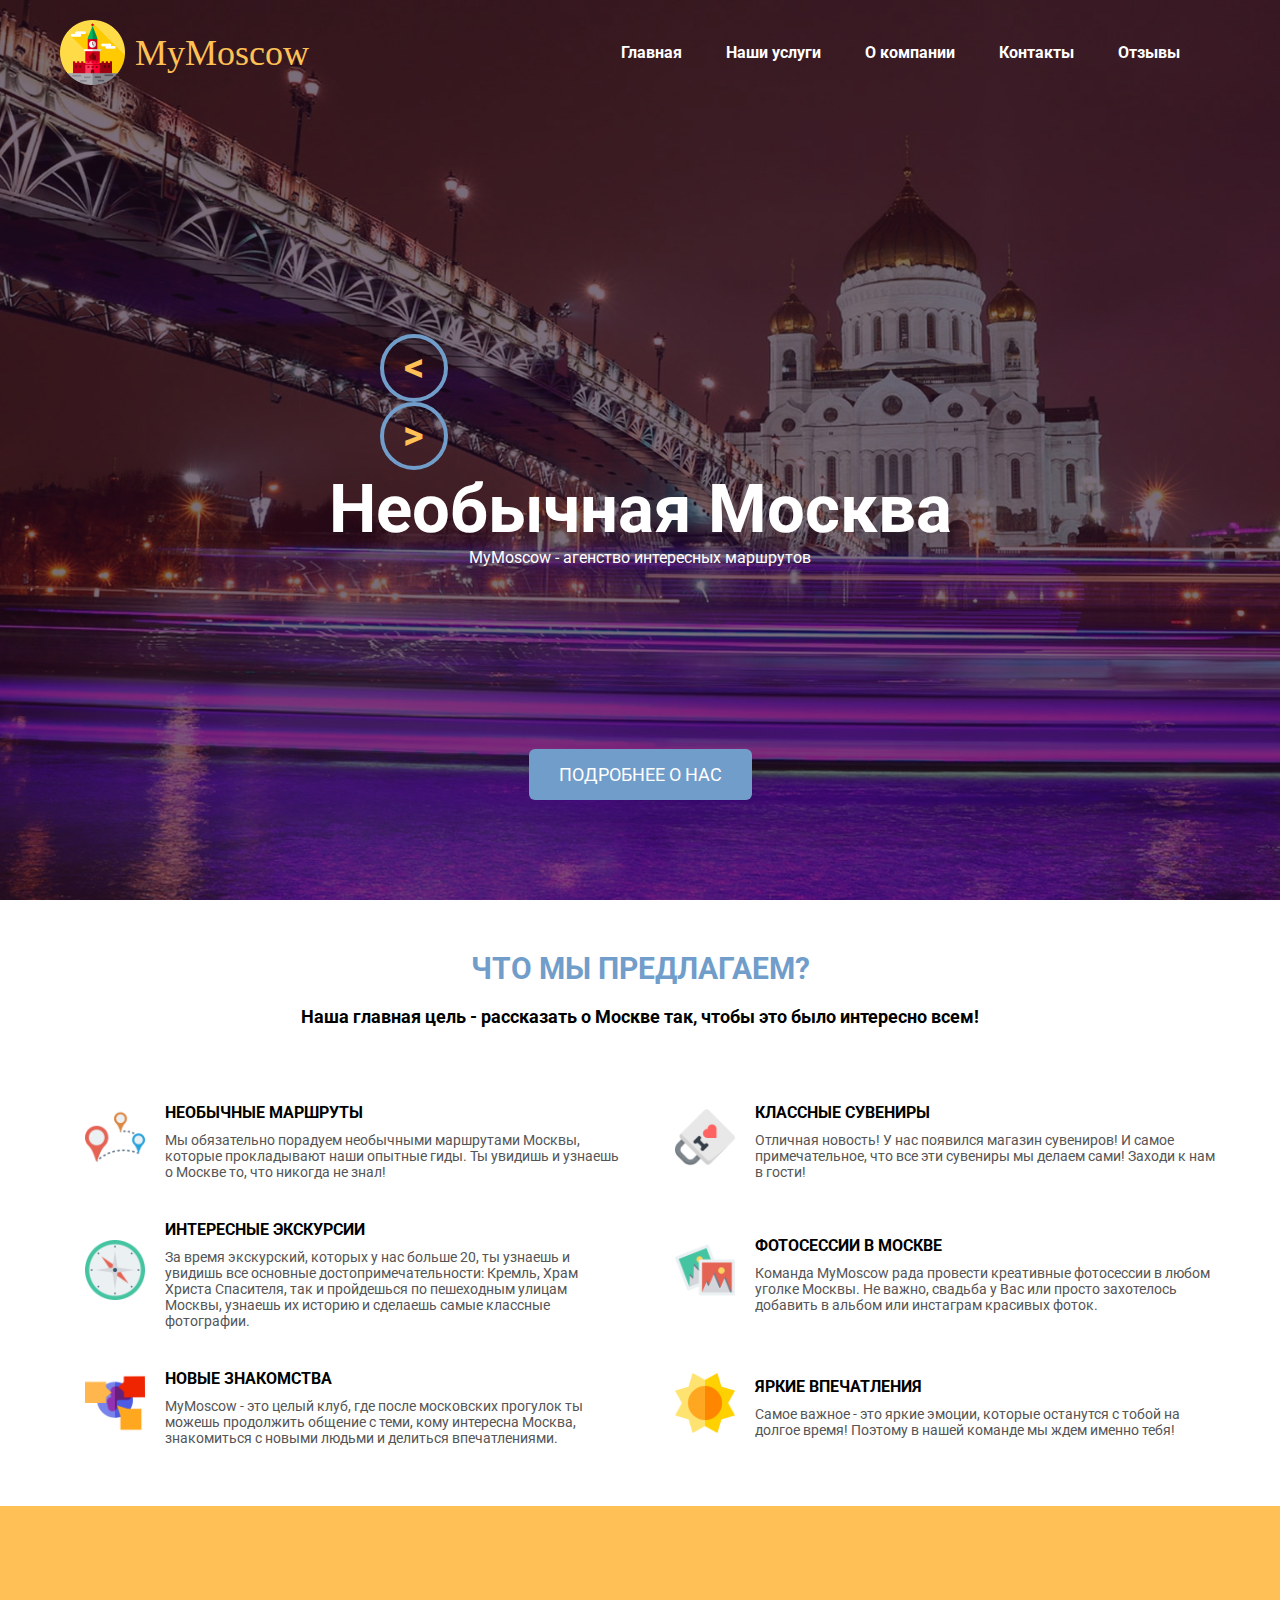
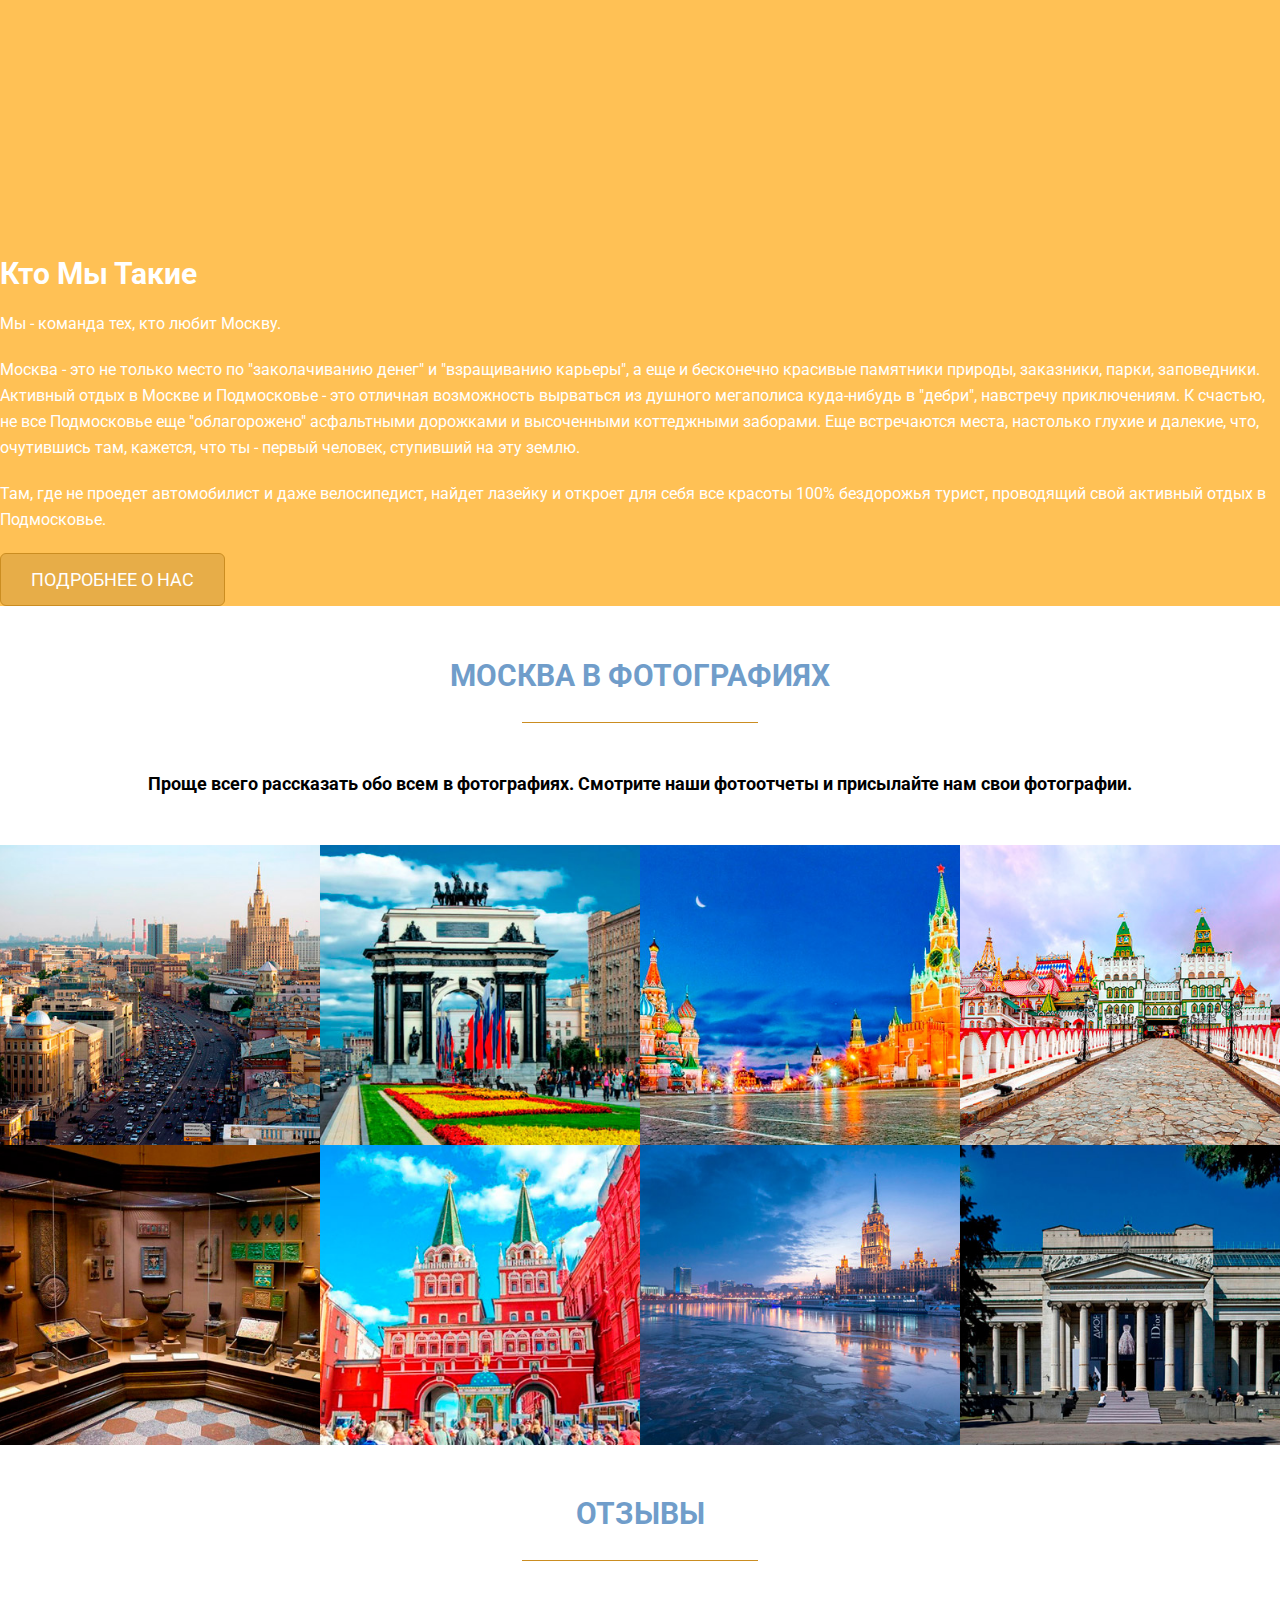
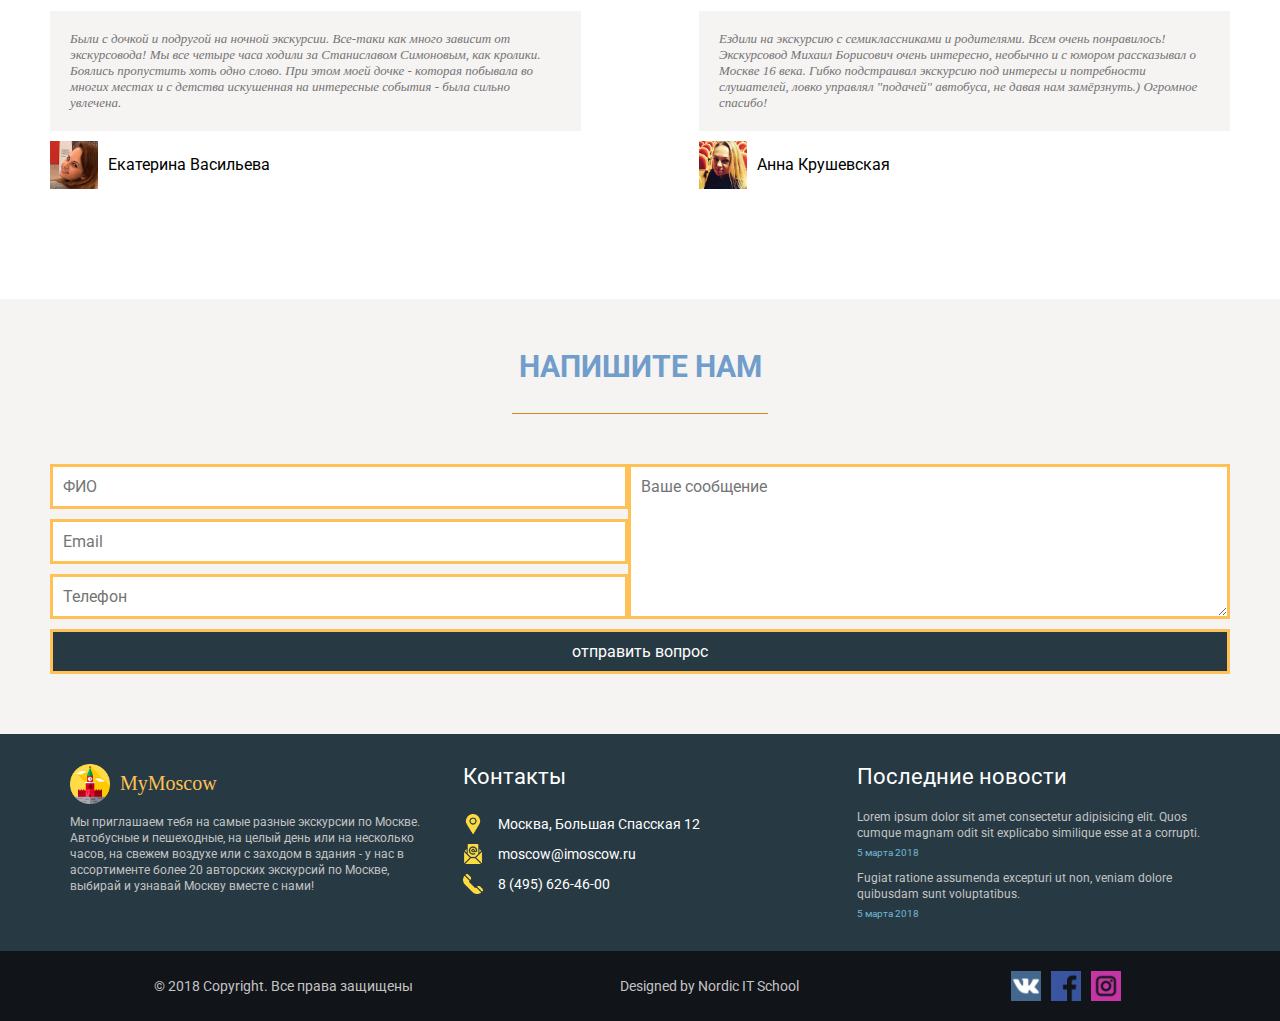
<file: index.html>
<!DOCTYPE html>
<html lang="ru">
<head>
    <meta charset="UTF-8">
    <meta name="viewport" content="width=device-width, initial-scale=1">
    <title>My Moscow</title>
    <link rel="stylesheet" href="styles/style.css">
    <link href="https://fonts.googleapis.com/css?family=Roboto" rel="stylesheet">
</head>
<body>
    <div class="wrapper">
        <header>
            <a href="index.html" class="logo">
                <img src="images/icons/spasskaya-tower.png" alt="logo" class="logo__icon">
                <span href="index.html" class="logo__text">MyMoscow</span>
            </a>
            <nav>
                <a href="index.html">Главная</a>
                <a href="">Наши услуги</a>
                <a href="">О компании</a>
                <a href="contacts.html">Контакты</a>
                <a href="">Отзывы</a>
            </nav>
            <div class="menu-btn">
                <div class="menu-btn__stick"></div>
                <div class="menu-btn__stick"></div>
                <div class="menu-btn__stick"></div>
            </div>
        </header>
    </div>
    <main>
        <div class="slider">
            <div class="slider__flex">
                <div class="slider__item">3</div>
                <div class="slider__item img-top"></div>
                <div class="slider__item">2</div>
                <div class="slider__item">3</div>
                <div class="slider__item img-top"></div>
            </div>
        </div>
        <section class="hello">
            <div class="pic-center">
                <div class="arrow left">&lt;</div>
                <div class="arrow right">&gt;</div>
                <h1>Необычная Москва</h1>
                <p>MyMoscow - агенство интересных маршрутов</p>
            </div>
            <button class="btn-blue">Подробнее о нас</button>
        </section>
        <div class="wrapper">
            <section>
                <div class="section__title">   
                    <h2>Что мы предлагаем?</h2>
                    <p>Наша главная цель - рассказать о Москве так, чтобы это было интересно всем!</p>
                </div>
                <div class="offers">
                    <div class="offers__item">
                        <div class="offers__icon map"></div>
                        <div>
                            <h3 class="offers__title">Необычные маршруты</h3>
                            <p class="offers__text">
                                Мы обязательно порадуем необычными маршрутами Москвы,
                                которые прокладывают наши опытные гиды. Ты увидишь и узнаешь о Москве то,
                                что никогда не знал! 
                            </p>
                        </div>
                    </div>
                    <div class="offers__item">
                        <div class="offers__icon souvenir"></div>
                        <div>
                            <h3 class="offers__title">Классные сувениры</h3>
                            <p class="offers__text">
                                Отличная новость! У нас появился магазин сувениров! И самое примечательное,
                                что все эти сувениры мы делаем сами! Заходи к нам в гости!
                            </p>
                        </div>
                    </div>
                    <div class="offers__item">
                        <div class="offers__icon compass"></div>
                        <div>
                            <h3 class="offers__title">Интересные экскурсии</h3>
                            <p class="offers__text">
                                За время экскурский, которых у нас больше 20, ты узнаешь и увидишь все основные
                                достопримечательности: Кремль, Храм Христа Спасителя, так и пройдешься по пешеходным
                                улицам Москвы, узнаешь их историю и сделаешь самые классные фотографии.
                            </p>
                        </div>
                    </div>
                    <div class="offers__item">
                        <div class="offers__icon picture"></div>
                        <div>
                            <h3 class="offers__title">Фотосессии в Москве</h3>
                            <p class="offers__text">
                                Команда MyMoscow рада провести креативные фотосессии в любом уголке Москвы.
                                Не важно, свадьба у Вас или просто захотелось добавить в альбом или инстаграм красивых фоток.
                            </p>
                        </div>
                    </div>
                    <div class="offers__item">
                        <div class="offers__icon discussion"></div>
                        <div>
                            <h3 class="offers__title">Новые знакомства</h3>
                            <p class="offers__text">
                                MyMoscow - это целый клуб, где после московских прогулок ты можешь продолжить общение
                                с теми, кому интересна Москва, знакомиться с новыми людьми и делиться впечатлениями.
                            </p>
                        </div>
                    </div>
                    <div class="offers__item">
                        <div class="offers__icon sun"></div>
                        <div>
                            <h3 class="offers__title">Яркие впечатления</h3>
                            <p class="offers__text">
                                Самое важное - это яркие эмоции, которые останутся с тобой на долгое время!
                                Поэтому в нашей команде мы ждем именно тебя!
                            </p>
                        </div>
                    </div>
                </div>
            </section>
        </div>
        <section class="about">
            <div class="about__photo"></div>
            <div class="about__item">
                <h2 class="about__title">Кто мы такие</h2>
                <p class="about__text">Мы - команда тех, кто любит Москву.</p>
                <p class="about__text">
                    Москва - это не только место по "заколачиванию денег" и "взращиванию карьеры",
                    а еще и бесконечно красивые памятники природы, заказники, парки, заповедники.
                    Активный отдых в Москве и Подмосковье - это отличная возможность вырваться из душного
                    мегаполиса куда-нибудь в "дебри", навстречу приключениям. К счастью, не все Подмосковье
                    еще "облагорожено" асфальтными дорожками и высоченными коттеджными заборами. Еще встречаются
                    места, настолько глухие и далекие, что, очутившись там, кажется, что ты - первый человек,
                    ступивший на эту землю. 
                </p>
                <p class="about__text">
                    Там, где не проедет автомобилист и даже велосипедист, найдет лазейку и откроет для себя
                    все красоты 100% бездорожья турист, проводящий свой активный отдых в Подмосковье.
                </p>
                <button class="btn-yellow">Подробнее о нас</button>
            </div>
        </section>
        <section>
            <div class="section__title wrapper">
                <h2 class="line">Москва в фотографиях</h2>
                <p>
                    Проще всего рассказать обо всем в фотографиях. Смотрите наши фотоотчеты и 
                    присылайте нам свои фотографии.
                </p>
            </div>
            <div class="gallery">
                <a href="" class="gallery__item photo1"></a>
                <a href="" class="gallery__item photo2"></a>
                <a href="" class="gallery__item photo3"></a>
                <a href="" class="gallery__item photo4"></a>
                <a href="" class="gallery__item photo5"></a>
                <a href="" class="gallery__item photo6"></a>
                <a href="" class="gallery__item photo7"></a>
                <a href="" class="gallery__item photo8"></a>
            </div>
        </section>
        <section class="wrapper">
            <div class="section__title">
                <h2 class="line">Отзывы</h2>
            </div>
            <div class="review">
                <div class="review__item">
                    <blockquote class="review__text">
                        Были с дочкой и подругой на ночной экскурсии. Все-таки как много зависит от экскурсовода!
                        Мы все четыре часа ходили за Станиславом Симоновым, как кролики. Боялись пропустить хоть
                        одно слово. При этом моей дочке - которая побывала во многих местах и с детства искушенная
                        на интересные события - была сильно увлечена.
                    </blockquote>
                    <div class="flex">
                        <div class="review__icon ava2"></div>
                        <span class="review__title">Екатерина Васильева</span>
                    </div>
                </div>
                <div class="review__item">
                    <blockquote class="review__text">
                        Ездили на экскурсию с семиклассниками и родителями. Всем очень понравилось!
                        Экскурсовод Михаил Борисович очень интересно, необычно и с юмором рассказывал о Москве 16 века.
                        Гибко подстраивал экскурсию под интересы и потребности слушателей, ловко управлял "подачей"
                        автобуса, не давая нам замёрзнуть.) Огромное спасибо!
                    </blockquote>
                    <div class="flex">
                        <div class="review__icon ava1"></div>
                        <span class="review__title">Анна Крушевская</span>
                    </div>
                </div>
            </div>
        </section>
        <section class="write-us">
            <div>
                <h2 class="line">Напишите нам</h2>
            </div>
            <div class="wrapper">
                <form method="GET" action="">
                    <div>
                        <input type="text" name="fio" class="write-us__input" placeholder="ФИО">
                        <input type="text" name="email" class="write-us__input" placeholder="Email">
                        <input type="text" name="tel" class="write-us__input" placeholder="Телефон">
                    </div>
                    <div>
                        <textarea name="message" class="write-us__input" cols="30" rows="10" placeholder="Ваше сообщение"></textarea>
                    </div>
                    <input type="submit" class="write-us__input write-us__btn" value="Отправить вопрос">
                </form>
            </div>
        </section>
    </main>
    <footer>
        <div class="footer-top">
            <div class="wrapper">
                <div class="footer-top__item">
                    <a href="index.html" class="logo">
                        <img src="images/icons/spasskaya-tower.png" alt="logo" class="logo__icon">
                        <span href="index.html" class="logo__text">MyMoscow</span>
                    </a>
                    <p class="footer-top__text">
                        Мы приглашаем тебя на самые разные экскурсии по Москве. Автобусные и пешеходные,
                        на целый день или на несколько часов, на свежем воздухе или с заходом в здания -
                        у нас в ассортименте более 20 авторских экскурсий по Москве, выбирай и узнавай Москву
                        вместе с нами!
                    </p>
                </div>
                <div class="footer-top__item">
                    <p class="footer-top__title">Контакты</p>
                    <div class="address">
                        <div class="footer-top__icon placeholder"></div>
                        <span>Москва, Большая Спасская 12</span>
                    </div>
                    <div class="address">
                        <div class="footer-top__icon mail"></div>
                        <span>moscow@imoscow.ru</span>
                    </div>
                    <div class="address">
                        <div class="footer-top__icon telephone"></div>
                        <span>8 (495) 626-46-00</span>
                    </div>
                </div>
                <div class="footer-top__item">
                    <p class="footer-top__title">Последние новости</p>
                    <div class="news">
                        <p class="footer-top__text">
                            Lorem ipsum dolor sit amet consectetur adipisicing elit. Quos cumque magnam odit sit
                            explicabo similique esse at a corrupti.
                        </p>
                        <span>5 марта 2018</span>
                    </div>
                    <div class="news">
                        <p class="footer-top__text">
                            Fugiat ratione assumenda excepturi ut non, veniam dolore quibusdam sunt voluptatibus.
                        </p>
                        <span>5 марта 2018</span>
                    </div>
                </div>
            </div>
        </div>
        <div class="footer-bottom">
            <div class="wrapper">
                <p>&copy; 2018 Copyright. Все права защищены</p>
                <p>Designed by Nordic IT School</p>
                <div class="social">
                    <a href="https://vk.com" target="_blanc" class="social__item vk"></a>
                    <a href="https://facebook.com" target="_blanc" class="social__item fb"></a>
                    <a href="https://instagram.com" target="_blanc" class="social__item insta"></a>
                </div>
            </div>
        </div>
    </footer>

    <script src="js/jquery-3.3.1.min.js"></script>
    <script src="js/main.js"></script>
</body>
</html>
</file>
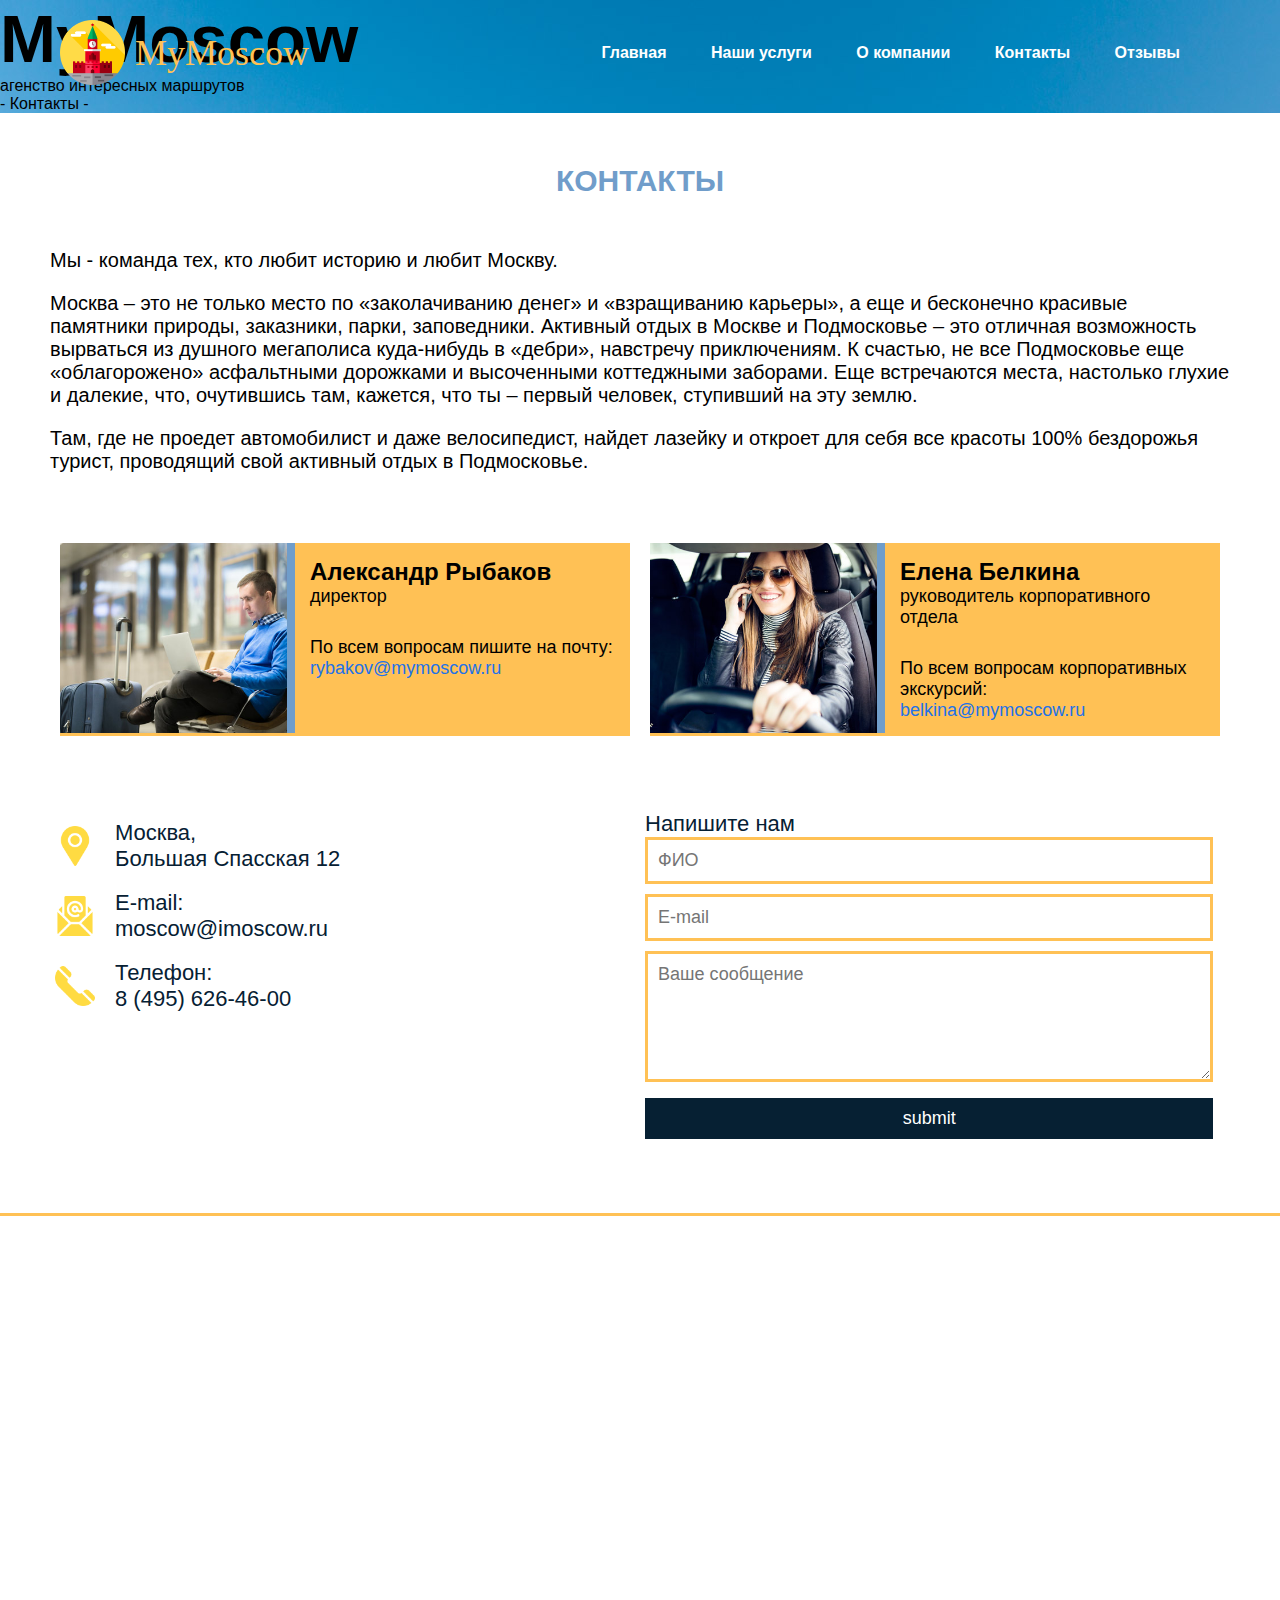
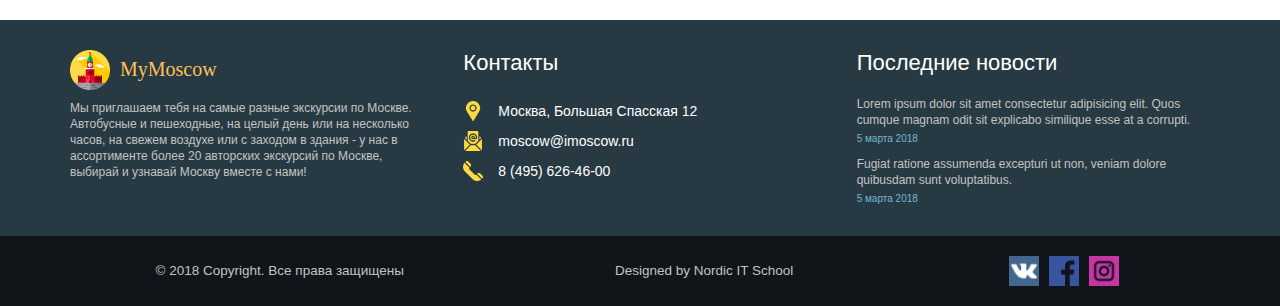
<file: contacts.html>
<!DOCTYPE html>
<html lang="en">
<head>
    <meta charset="UTF-8">
    <meta name="viewport" content="width=device-width, initial-scale=1.0">
    <link rel="stylesheet" href="styles/style.css">
    <title>My Moscow: contacts</title>
</head>
<body>
    <div class="wrapper">
        <header>
            <a href="index.html" class="logo">
                <img src="images/icons/spasskaya-tower.png" alt="logo" class="logo__icon">
                <span href="index.html" class="logo__text">MyMoscow</span>
            </a>
            <nav>
                <a href="index.html">Главная</a>
                <a href="">Наши услуги</a>
                <a href="">О компании</a>
                <a href="contacts.html">Контакты</a>
                <a href="">Отзывы</a>
            </nav>
            <div class="menu-btn">
                <div class="menu-btn__stick"></div>
                <div class="menu-btn__stick"></div>
                <div class="menu-btn__stick"></div>
            </div>
        </header>
    </div>
    <main>
        <div class="pic-top img-contacts">
        <div class="pic-top__layer">
            <div class="pic-top__center">
                <h1>MyMoscow</h1>
                <p>агенство интересных маршрутов</p>
                <p>- Контакты -</p>
            </div>
        </div>
        </div>
        <section class="contacts wrapper">
            <h2 class="section__title">Контакты</h2>
            <p class="contacts__text">Мы - команда тех, кто любит историю и любит Москву.</p>
            <p class="contacts__text">
                Москва – это не только место по «заколачиванию денег» и «взращиванию карьеры»,
                а еще и бесконечно красивые памятники природы, заказники, парки, заповедники.
                Активный отдых в Москве и Подмосковье – это отличная возможность вырваться из
                душного мегаполиса куда-нибудь в «дебри», навстречу приключениям. К счастью,
                не все Подмосковье еще «облагорожено» асфальтными дорожками и высоченными коттеджными
                заборами. Еще встречаются места, настолько глухие и далекие, что, очутившись там,
                кажется, что ты – первый человек, ступивший на эту землю.
            </p>
            <p class="contacts__text">
                Там, где не проедет автомобилист и даже велосипедист, найдет лазейку и откроет для
                себя все красоты 100% бездорожья турист, проводящий свой активный отдых в Подмосковье.
            </p>
            <div class="card">
                <div class="card__item">
                    <div class="card__img ava3"></div>
                    <div class="card__info">
                        <div>
                            <h3>Александр Рыбаков</h3>
                            <p>директор</p>
                        </div>
                        <div>
                            <p>По всем вопросам пишите на почту:</p>
                            <span>rybakov@mymoscow.ru</span>
                        </div>
                    </div>
                </div>
                <div class="card__item">
                    <div class="card__img ava4"></div>
                    <div class="card__info">
                        <div>
                            <h3>Елена Белкина</h3>
                            <p>руководитель корпоративного отдела</p>
                        </div>
                        <div>
                            <p>По всем вопросам корпоративных экскурсий:</p>
                            <span>belkina@mymoscow.ru</span>
                        </div>
                    </div>
                </div>
            </div>
            <div  class="contacts__bottom">
                <div class="contacts__item">
                    <div class="address">
                        <div class="icon placeholder"></div>
                        <div>
                            <p>Москва,</p>
                            <p>Большая Спасская 12</p>
                        </div>
                    </div>
                    <div class="address">
                        <div class="icon mail"></div>
                        <div>
                            <p>E-mail:</p>
                            <p>moscow@imoscow.ru</p>
                        </div>
                    </div>
                    <div class="address">
                        <div class="icon telephone"></div>
                        <div>
                            <p>Телефон:</p>
                            <p>8 (495) 626-46-00</p>
                        </div>
                    </div>
                </div>
                <div class="contacts__item">
                    <p>Напишите нам</p>
                    <form action="" method="GET">
                        <input type="text" class="contacts__input" name="fio" placeholder="ФИО">
                        <input type="text" class="contacts__input" name="email" placeholder="E-mail">
                        <textarea name="" id="" cols="30" rows="5" class="contacts__input" placeholder="Ваше сообщение"></textarea>
                        <input type="submit" class="contacts__input contacts__button">
                    </form>
                </div>
            </div>
        </section>
        <iframe src="https://yandex.ru/map-widget/v1/-/CBF3USbXKD" width="560" height="400" frameborder="1" allowfullscreen="true"></iframe>
    </main>
    <footer>
            <div class="footer-top">
                <div class="wrapper">
                    <div class="footer-top__item">
                        <a href="index.html" class="logo">
                            <img src="images/icons/spasskaya-tower.png" alt="logo" class="logo__icon">
                            <span href="index.html" class="logo__text">MyMoscow</span>
                        </a>
                        <p class="footer-top__text">
                            Мы приглашаем тебя на самые разные экскурсии по Москве. Автобусные и пешеходные,
                            на целый день или на несколько часов, на свежем воздухе или с заходом в здания -
                            у нас в ассортименте более 20 авторских экскурсий по Москве, выбирай и узнавай Москву
                            вместе с нами!
                        </p>
                    </div>
                    <div class="footer-top__item">
                        <p class="footer-top__title">Контакты</p>
                        <div class="address">
                            <div class="footer-top__icon placeholder"></div>
                            <span>Москва, Большая Спасская 12</span>
                        </div>
                        <div class="address">
                            <div class="footer-top__icon mail"></div>
                            <span>moscow@imoscow.ru</span>
                        </div>
                        <div class="address">
                            <div class="footer-top__icon telephone"></div>
                            <span>8 (495) 626-46-00</span>
                        </div>
                    </div>
                    <div class="footer-top__item">
                        <p class="footer-top__title">Последние новости</p>
                        <div class="news">
                            <p class="footer-top__text">
                                Lorem ipsum dolor sit amet consectetur adipisicing elit. Quos cumque magnam odit sit
                                explicabo similique esse at a corrupti.
                            </p>
                            <span>5 марта 2018</span>
                        </div>
                        <div class="news">
                            <p class="footer-top__text">
                                Fugiat ratione assumenda excepturi ut non, veniam dolore quibusdam sunt voluptatibus.
                            </p>
                            <span>5 марта 2018</span>
                        </div>
                    </div>
                </div>
            </div>
            <div class="footer-bottom">
                <div class="wrapper">
                    <p>&copy; 2018 Copyright. Все права защищены</p>
                    <p>Designed by Nordic IT School</p>
                    <div class="social">
                            <a href="https://vk.com" target="_blanc" class="social__item vk"></a>
                            <a href="https://facebook.com" target="_blanc" class="social__item fb"></a>
                            <a href="https://instagram.com" target="_blanc" class="social__item insta"></a>
                    </div>
                </div>
            </div>
        </footer>

    <script src="js/jquery-3.3.1.min.js"></script>
    <script src="js/main.js"></script>
</body>
</html>
</file>
<file: styles/style.css>
* {
  padding: 0;
  margin: 0;
  font-family: Roboto, 'Arial Narrow', sans-serif;
}

a {
  text-decoration: none;
}

h1 {
  font-size: calc(16px + 4vw);
}

h2 {
  font-size: 30px;
  text-transform: uppercase;
  color: #709dca;
}

button {
  text-transform: uppercase;
  border: none;
  color: white;
  border-radius: 6px;
  padding: 15px 30px;
  font-size: 18px;
  cursor: pointer;
}

.wrapper {
  -webkit-box-sizing: border-box;
          box-sizing: border-box;
  width: 100%;
  max-width: 1200px;
  margin: 0 auto;
  position: relative;
  padding: 0 10px;
}

/* ========= header ========= */
header {
  position: absolute;
  top: 0;
  left: 0;
  right: 0;
  z-index: 1;
  display: -webkit-box;
  display: -ms-flexbox;
  display: flex;
  -webkit-box-align: center;
      -ms-flex-align: center;
          align-items: center;
  -webkit-box-pack: justify;
      -ms-flex-pack: justify;
          justify-content: space-between;
  padding: 20px;
}

.logo {
  display: -webkit-box;
  display: -ms-flexbox;
  display: flex;
  -webkit-box-align: center;
      -ms-flex-align: center;
          align-items: center;
}

.logo__icon {
  width: 65px;
  margin-right: 10px;
}

.logo__text {
  color: #ffc155;
  font-size: 36px;
  font-family: "MV Boli";
}

nav {
  padding-left: 20px;
}

nav a {
  margin-right: 40px;
  font-weight: bold;
  color: white;
  font-size: 16px;
  white-space: nowrap;
}

/* ========= main ========= */
.slider {
  position: absolute;
  top: 0;
  z-index: -1;
  width: 100%;
  overflow: hidden;
}

.slider__flex {
  position: relative;
  display: -webkit-box;
  display: -ms-flexbox;
  display: flex;
  left: -100%;
}

.slider__item {
  display: -webkit-box;
  display: -ms-flexbox;
  display: flex;
  -webkit-box-pack: center;
      -ms-flex-pack: center;
          justify-content: center;
  -webkit-box-align: center;
      -ms-flex-align: center;
          align-items: center;
  font-size: 100px;
  color: white;
  min-height: 100vh;
  min-width: 100%;
  background-position: center;
  background-size: cover;
  background-repeat: no-repeat;
  background-color: #ffc155;
}

.hello {
  min-height: 100vh;
  background-color: rgba(33, 12, 34, 0.6);
  display: -webkit-box;
  display: -ms-flexbox;
  display: flex;
  -webkit-box-pack: center;
      -ms-flex-pack: center;
          justify-content: center;
  -webkit-box-align: center;
      -ms-flex-align: center;
          align-items: center;
  -ms-flex-wrap: wrap;
      flex-wrap: wrap;
  color: white;
}

.hello .pic-center {
  text-align: center;
  position: relative;
}

.hello .arrows {
  text-align: center;
  width: 100%;
  position: absolute;
  display: -webkit-box;
  display: -ms-flexbox;
  display: flex;
  -webkit-box-pack: justify;
      -ms-flex-pack: justify;
          justify-content: space-between;
}

.hello .arrow {
  margin: 0 4vw;
  line-height: 60px;
  color: #ffc155;
  font-size: 40px;
  font-weight: bold;
  width: 60px;
  height: 60px;
  border: 4px solid #709dca;
  border-radius: 50%;
  cursor: pointer;
}

.hello button {
  position: absolute;
  bottom: 100px;
}

.section__title {
  margin-top: 4vw;
  margin-bottom: 4vw;
  text-align: center;
}

.section__title p {
  margin-top: 20px;
  font-weight: bold;
  font-size: 18px;
}

.offers {
  display: -webkit-box;
  display: -ms-flexbox;
  display: flex;
  -webkit-box-align: center;
      -ms-flex-align: center;
          align-items: center;
  -webkit-box-pack: justify;
      -ms-flex-pack: justify;
          justify-content: space-between;
  -ms-flex-wrap: wrap;
      flex-wrap: wrap;
  margin: 5vh 0;
}

.offers__item {
  display: -webkit-box;
  display: -ms-flexbox;
  display: flex;
  -webkit-box-flex: 1;
      -ms-flex-positive: 1;
          flex-grow: 1;
  -ms-flex-preferred-size: 300px;
      flex-basis: 300px;
  padding: 15px;
  -webkit-box-sizing: border-box;
          box-sizing: border-box;
  min-width: 46%;
}

.offers__icon {
  padding: 30px;
  margin: 0 20px;
  background-position: center center;
  background-size: contain;
  background-repeat: no-repeat;
}

.offers__title {
  font-size: 16px;
  text-transform: uppercase;
  margin: 10px 0;
}

.offers__text {
  font-size: 14px;
  color: #555;
}

.about {
  background-color: #ffc155;
  display: -webkit-box;
  display: -ms-flexbox;
  display: flex;
  -ms-flex-wrap: wrap;
      flex-wrap: wrap;
  -webkit-box-align: stretch;
      -ms-flex-align: stretch;
          align-items: stretch;
}

.about div {
  -webkit-box-sizing: border-box;
          box-sizing: border-box;
}

.about__photo {
  min-width: 50%;
  -webkit-box-flex: 1;
      -ms-flex-positive: 1;
          flex-grow: 1;
  min-height: 350px;
  -ms-flex-preferred-size: 440px;
      flex-basis: 440px;
  background-position: center center;
  background-size: cover;
  background-repeat: no-repeat;
}

.about__block {
  -webkit-box-flex: 1;
      -ms-flex-positive: 1;
          flex-grow: 1;
  -ms-flex-preferred-size: 440px;
      flex-basis: 440px;
  padding: 5vw;
  display: -webkit-box;
  display: -ms-flexbox;
  display: flex;
  -webkit-box-orient: vertical;
  -webkit-box-direction: normal;
      -ms-flex-direction: column;
          flex-direction: column;
  -webkit-box-pack: center;
      -ms-flex-pack: center;
          justify-content: center;
}

.about__block button {
  max-width: 250px;
}

.about__title {
  text-transform: capitalize;
  color: white;
  margin-bottom: 20px;
}

.about__text {
  color: white;
  margin: 20px 0;
  line-height: 26px;
}

.gallery {
  display: -webkit-box;
  display: -ms-flexbox;
  display: flex;
  -ms-flex-wrap: wrap;
      flex-wrap: wrap;
}

.gallery__item {
  -webkit-box-sizing: border-box;
          box-sizing: border-box;
  width: 25%;
  background-position: center center;
  background-size: cover;
  background-repeat: no-repeat;
  height: 300px;
}

.review {
  display: -webkit-box;
  display: -ms-flexbox;
  display: flex;
  -ms-flex-wrap: wrap;
      flex-wrap: wrap;
  -webkit-box-pack: justify;
      -ms-flex-pack: justify;
          justify-content: space-between;
  margin-bottom: 100px;
}

.review__item {
  width: 45%;
  display: -webkit-box;
  display: -ms-flexbox;
  display: flex;
  -ms-flex-wrap: wrap;
      flex-wrap: wrap;
}

.review__item > div {
  display: -webkit-box;
  display: -ms-flexbox;
  display: flex;
  -webkit-box-align: center;
      -ms-flex-align: center;
          align-items: center;
}

.review__text {
  text-align: left;
  padding: 20px;
  background-color: #f6f3f3;
  font-size: 13px;
  font-family: "Myriad Pro";
  color: #747474;
  font-style: italic;
}

.review__icon {
  padding: 24px;
  margin: 10px 0;
  background-position: center center;
  background-size: cover;
  background-repeat: no-repeat;
}

.review__title {
  margin-left: 10px;
}

.write-us {
  background-color: #f6f3f3;
  display: -webkit-box;
  display: -ms-flexbox;
  display: flex;
  -webkit-box-orient: vertical;
  -webkit-box-direction: normal;
      -ms-flex-direction: column;
          flex-direction: column;
  -webkit-box-align: stretch;
      -ms-flex-align: stretch;
          align-items: stretch;
  -webkit-box-pack: stretch;
      -ms-flex-pack: stretch;
          justify-content: stretch;
}

.write-us h2 {
  margin-top: 50px;
  text-align: center;
}

.write-us form {
  min-width: 100%;
  display: -webkit-box;
  display: -ms-flexbox;
  display: flex;
  -ms-flex-wrap: wrap;
      flex-wrap: wrap;
  -webkit-box-pack: justify;
      -ms-flex-pack: justify;
          justify-content: space-between;
  margin-bottom: 50px;
}

.write-us form > div {
  -webkit-box-flex: 1;
      -ms-flex-positive: 1;
          flex-grow: 1;
  display: -webkit-box;
  display: -ms-flexbox;
  display: flex;
  -webkit-box-orient: vertical;
  -webkit-box-direction: normal;
      -ms-flex-direction: column;
          flex-direction: column;
  min-width: 49%;
}

.write-us .form-inputs {
  -webkit-box-flex: 1;
      -ms-flex-positive: 1;
          flex-grow: 1;
  -ms-flex-preferred-size: 300px;
      flex-basis: 300px;
  width: 50%;
  -webkit-box-sizing: border-box;
          box-sizing: border-box;
  padding: 0 5px;
}

.write-us__input {
  -webkit-box-sizing: border-box;
          box-sizing: border-box;
  border: 3px solid #ffc155;
  padding: 10px;
  font-size: 16px;
  margin-bottom: 10px;
  outline: none;
  width: 100%;
}

.write-us textarea {
  -webkit-box-sizing: border-box;
          box-sizing: border-box;
  height: 155px;
}

.write-us__btn {
  background-color: #273a43;
  color: white;
  text-transform: lowercase;
  min-width: 49%;
}

.write-us__item {
  position: relative;
}

.write-us__text {
  position: absolute;
  top: 13px;
  left: 13px;
  color: grey;
}

.form-questions {
  margin-bottom: 15px;
  border: 3px solid #ffc155;
  height: 100%;
}

.form-questions__text {
  color: white;
  background: #ffc155;
  width: 100%;
  padding: 7px;
  -webkit-box-sizing: border-box;
          box-sizing: border-box;
  text-align: center;
  font-size: 20px;
}

.form-questions label {
  min-width: 50%;
  display: -webkit-box;
  display: -ms-flexbox;
  display: flex;
  -webkit-box-pack: justify;
      -ms-flex-pack: justify;
          justify-content: space-between;
  padding: 5px;
}

.form-questions [type='radio'], .form-questions [type='checkbox'] {
  display: none;
}

.form-questions .radio {
  width: 20px;
  height: 20px;
  position: relative;
  border: 3px solid #ffc155;
  cursor: pointer;
}

.form-questions .radio:before {
  content: '\2714';
  color: #709dca;
  position: absolute;
  top: -100%;
  left: 0;
  right: 0;
  margin: auto;
  font-size: 24px;
  -webkit-transition: 0.3s all;
  transition: 0.3s all;
  opacity: 0;
}

.form-questions [type="radio"]:checked ~ .radio:before {
  top: -35%;
  opacity: 1;
}

.form-questions .checkbox {
  width: 40px;
  height: 20px;
  border: 3px solid #ffc155;
  position: relative;
}

.form-questions .checkbox:before {
  content: '';
  width: 16px;
  height: 16px;
  background-color: #709dca;
  position: absolute;
  top: 0;
  left: 2px;
  bottom: 0;
  margin: auto;
  -webkit-transition: 0.3s all;
  transition: 0.3s all;
}

.form-questions [type="checkbox"]:checked ~ .checkbox:before {
  left: calc(50% + 2px);
}

/* ========= footer ========= */
.footer-top {
  background-color: #273a43;
  padding: 30px 0;
}

.footer-top .logo__icon {
  width: 40px;
}

.footer-top .logo__text {
  font-size: 20px;
  font-family: "MV Boli";
}

.footer-top .wrapper {
  display: -webkit-box;
  display: -ms-flexbox;
  display: flex;
  -webkit-box-pack: justify;
      -ms-flex-pack: justify;
          justify-content: space-between;
  -webkit-box-align: start;
      -ms-flex-align: start;
          align-items: flex-start;
  -ms-flex-wrap: wrap;
      flex-wrap: wrap;
}

.footer-top__title {
  font-size: 22px;
  color: white;
  margin-bottom: 20px;
}

.footer-top__item {
  -webkit-box-flex: 1;
      -ms-flex-positive: 1;
          flex-grow: 1;
  -ms-flex-preferred-size: 250px;
      flex-basis: 250px;
  -webkit-box-sizing: border-box;
          box-sizing: border-box;
  padding: 0 20px;
  min-width: 100px;
}

.footer-top__item .address {
  display: -webkit-box;
  display: -ms-flexbox;
  display: flex;
  -webkit-box-align: center;
      -ms-flex-align: center;
          align-items: center;
  padding: 5px 0;
  color: white;
  font-size: 14px;
}

.footer-top__item .news span {
  color: #71b6d5;
  font-size: 10px;
}

.footer-top__text {
  margin-top: 10px;
  color: #c3c3c3;
  font-size: 12px;
  line-height: 16px;
}

.footer-top__icon {
  padding: 10px;
  margin-right: 15px;
  background-position: center center;
  background-size: contain;
  background-repeat: no-repeat;
}

.footer-bottom {
  background-color: #111419;
  padding: 15px 0;
  color: #c3c3c3;
  font-size: 13.5px;
}

.footer-bottom .wrapper {
  -webkit-box-sizing: border-box;
          box-sizing: border-box;
  display: -webkit-box;
  display: -ms-flexbox;
  display: flex;
  -ms-flex-pack: distribute;
      justify-content: space-around;
  -webkit-box-align: center;
      -ms-flex-align: center;
          align-items: center;
  -ms-flex-wrap: wrap;
      flex-wrap: wrap;
}

.footer-bottom .social {
  display: -webkit-box;
  display: -ms-flexbox;
  display: flex;
  -webkit-box-pack: center;
      -ms-flex-pack: center;
          justify-content: center;
}

.footer-bottom .social__item {
  padding: 15px;
  margin: 5px;
  background-position: center;
  background-size: contain;
  background-repeat: no-repeat;
}

/* ------------- others ------------- */
.btn-blue {
  background-color: #709dca;
}

.btn-yellow {
  border: 1px solid #cb8d21;
  background-color: #e7ad48;
}

.menu-btn {
  display: none;
  position: fixed;
  margin: 40px;
  top: 0;
  right: 0;
  z-index: 9999;
  width: 40px;
  height: 33px;
  cursor: pointer;
}

.menu-btn__stick {
  position: absolute;
  width: 100%;
  height: 3px;
  background-color: #ffc155;
  -webkit-box-shadow: 0 0 4px rgba(0, 0, 0, 0.5);
          box-shadow: 0 0 4px rgba(0, 0, 0, 0.5);
  -webkit-transition: 0.3s all;
  transition: 0.3s all;
}

.menu-btn__stick:nth-child(2) {
  position: absolute;
  top: 0;
  bottom: 0;
  margin: auto;
}

.menu-btn__stick:nth-child(3) {
  bottom: 0;
}

.menu-btn__stick-first {
  -webkit-transform-origin: 0 0;
          transform-origin: 0 0;
  -webkit-transform: rotate(45deg);
          transform: rotate(45deg);
  top: 2px;
}

.menu-btn__stick-last {
  -webkit-transform-origin: 0 0;
          transform-origin: 0 0;
  -webkit-transform: rotate(-45deg);
          transform: rotate(-45deg);
  left: -2px;
}

.line {
  position: relative;
  margin-bottom: 80px;
}

.line:after {
  content: '';
  position: absolute;
  bottom: -30px;
  left: 10px;
  right: 10px;
  width: 20%;
  margin: auto;
  height: 1px;
  background: #cb8d21;
}

.height {
  max-height: 900px;
}

.error {
  color: red;
}

.order {
  -webkit-box-ordinal-group: 1;
      -ms-flex-order: 0;
          order: 0;
}

.snowflake {
  position: absolute;
  top: -40px;
  padding: 20px;
  -webkit-animation: snowflakes linear 4s infinite;
          animation: snowflakes linear 4s infinite;
  z-index: 9999;
  background-position: center;
  background-size: contain;
  background-repeat: no-repeat;
}

/* ------------- icons ------------- */
.map {
  background-image: url(../images/icons/map.png);
}

.souvenir {
  background-image: url(../images/icons//souvenir.png);
}

.compass {
  background-image: url(../images/icons/compass.png);
}

.picture {
  background-image: url(../images/icons/picture.png);
}

.discussion {
  background-image: url(../images/icons/discussion.png);
}

.sun {
  background-image: url(../images/icons/sun.png);
}

.placeholder {
  background-image: url(../images/icons/placeholder.png);
}

.mail {
  background-image: url(../images/icons/mail.png);
}

.telephone {
  background-image: url(../images/icons/telephone.png);
}

.vk {
  background-image: url(../images/social/vk.png);
}

.fb {
  background-image: url(../images/social/facebook.png);
}

.insta {
  background-image: url(../images/social/instagram.png);
}

/* ------------- photos ------------- */
.img-top {
  background-image: url(../images/photos/top.jpg);
}

.img-contacts {
  background-image: url(../images/photos/top2.jpg);
}

.img-trips {
  background-image: url(../images/photos/top1.jpg);
}

.about-1 {
  background-image: url(../images/photos/group.jpg);
}

.photo1 {
  background-image: url(../images/photos/1.jpg);
}

.photo2 {
  background-image: url(../images/photos/2.jpg);
}

.photo3 {
  background-image: url(../images/photos/3.jpg);
}

.photo4 {
  background-image: url(../images/photos/4.jpg);
}

.photo5 {
  background-image: url(../images/photos/5.jpg);
}

.photo6 {
  background-image: url(../images/photos/6.jpg);
}

.photo7 {
  background-image: url(../images/photos/7.jpg);
}

.photo8 {
  background-image: url(../images/photos/8.jpg);
}

.trips-1 {
  background-image: url(../images/photos/3_01.jpg);
}

.trips-2 {
  background-image: url(../images/photos/2_02.jpg);
}

.trips-3 {
  background-image: url(../images/photos/3_03.jpg);
}

.trips-4 {
  background-image: url(../images/photos/2_04.jpg);
}

/* ------------- avatar ------------- */
.ava1 {
  background-image: url(../images/testimonials/test1.jpg);
}

.ava2 {
  background-image: url(../images/testimonials/test2.jpg);
}

.ava3 {
  background-image: url(../images/testimonials/man.jpg);
}

.ava4 {
  background-image: url(../images/testimonials/woman.jpg);
}

.contacts {
  margin-bottom: 3vw;
}

.contacts .contacts__text {
  margin-bottom: 20px;
  font-size: 20px;
}

.contacts .icon {
  width: 40px;
  height: 60px;
  margin-right: 20px;
  background-position: center center;
  background-size: contain;
  background-repeat: no-repeat;
}

.contacts .address {
  display: -webkit-box;
  display: -ms-flexbox;
  display: flex;
  -webkit-box-align: center;
      -ms-flex-align: center;
          align-items: center;
  width: 100%;
  padding: 5px 0;
  color: #062033;
  font-size: 22px;
}

.contacts__bottom {
  display: -webkit-box;
  display: -ms-flexbox;
  display: flex;
  -webkit-box-pack: justify;
      -ms-flex-pack: justify;
          justify-content: space-between;
  -ms-flex-wrap: wrap;
      flex-wrap: wrap;
  color: #062033;
  font-size: 22px;
}

.contacts__item {
  -webkit-box-flex: 1;
      -ms-flex-positive: 1;
          flex-grow: 1;
  -ms-flex-preferred-size: 300px;
      flex-basis: 300px;
  -webkit-box-sizing: border-box;
          box-sizing: border-box;
  padding: 5px;
  margin-bottom: 20px;
}

.contacts__input {
  -webkit-box-sizing: border-box;
          box-sizing: border-box;
  padding: 10px;
  width: 98%;
  font-size: 18px;
  border: 3px solid #ffc155;
  margin-bottom: 10px;
}

.contacts__button {
  border: none;
  background-color: #062033;
  color: #fff;
  text-transform: lowercase;
}

.card {
  margin: 60px 0;
  display: -webkit-box;
  display: -ms-flexbox;
  display: flex;
  -webkit-box-pack: justify;
      -ms-flex-pack: justify;
          justify-content: space-between;
  -ms-flex-wrap: wrap;
      flex-wrap: wrap;
}

.card__item {
  margin: 10px;
  display: -webkit-box;
  display: -ms-flexbox;
  display: flex;
  -ms-flex-wrap: wrap;
      flex-wrap: wrap;
  -webkit-box-sizing: border-box;
          box-sizing: border-box;
  background-color: #ffc155;
  -webkit-box-flex: 1;
      -ms-flex-positive: 1;
          flex-grow: 1;
  -ms-flex-preferred-size: 500px;
      flex-basis: 500px;
}

.card__item form > div {
  position: relative;
}

.card__img {
  min-width: 40%;
  height: 190px;
  -webkit-box-flex: 1;
      -ms-flex-positive: 1;
          flex-grow: 1;
  -ms-flex-preferred-size: 200px;
      flex-basis: 200px;
  -webkit-box-sizing: border-box;
          box-sizing: border-box;
  border-right: 8px solid #709dca;
  background-position: top;
  background-size: cover;
  background-repeat: no-repeat;
}

.card__info {
  -webkit-box-flex: 1;
      -ms-flex-positive: 1;
          flex-grow: 1;
  -ms-flex-preferred-size: 300px;
      flex-basis: 300px;
  -webkit-box-sizing: border-box;
          box-sizing: border-box;
  padding: 15px;
  font-size: 18px;
}

.card__info h3 {
  font-size: 24px;
}

.card__info span {
  color: #2272e8;
}

.card__info div:nth-child(1) {
  margin-bottom: 30px;
}

iframe {
  width: 100%;
  border: none;
  border-top: 3px solid #ffc155;
}

.table {
  display: table;
  border: 4px solid #ffc155;
  margin: auto;
}

.table__row {
  display: table-row;
  padding: 5px;
}

.table__cell {
  display: table-cell;
  padding: 10px;
  border: 2px solid #ffc155;
}

.handler {
  padding-bottom: 20px;
  width: 800px;
  margin: auto;
}

.search-form {
  width: 400px;
  margin: 0 auto;
}

/* ------------- media ------------- */
@media (max-width: 879px) {
  .gallery__item {
    width: 50%;
  }
  nav {
    display: none;
    position: absolute;
    width: 95vw;
    top: 0;
    right: -100vw;
    background-color: rgba(0, 0, 0, 0.5);
  }
  nav a {
    display: block;
    text-align: center;
    font-size: 20px;
    padding: 10px;
  }
  nav a:hover {
    color: #ffc155;
  }
  .menu-btn {
    display: block;
  }
  .order {
    -webkit-box-ordinal-group: 2;
        -ms-flex-order: 1;
            order: 1;
  }
  .arrows {
    bottom: 20px;
  }
}

@media (max-width: 539px) {
  .card__img {
    border-right: none;
    border-bottom: 8px solid #709dca;
  }
}

@-webkit-keyframes snowflakes {
  100% {
    top: 500px;
  }
}

@keyframes snowflakes {
  100% {
    top: 500px;
  }
}
/*# sourceMappingURL=style.css.map */
</file>
